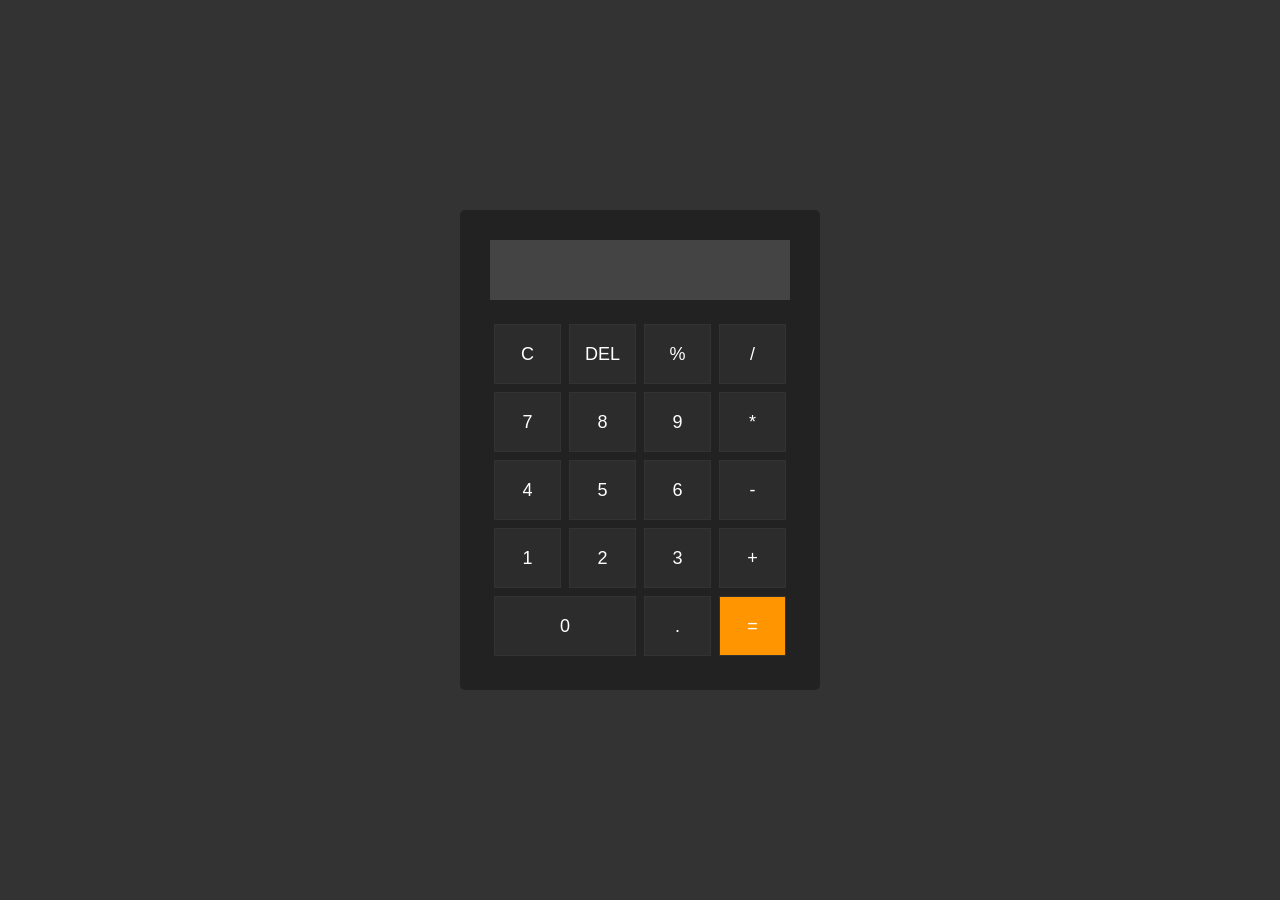
<file: Task 3/index.html>
<!DOCTYPE html>
<html lang="en">
<head>
  <meta charset="UTF-8">
  <title>Calculator</title>
  <link rel="stylesheet" href="style.css">
</head>
<body>

<div class="calculator">
  <input type="text" id="display" disabled>

  <div class="buttons">
    <button onclick="clearDisplay()">C</button>
    <button onclick="deleteLast()">DEL</button>
    <button onclick="appendValue('%')">%</button>
    <button onclick="appendValue('/')">/</button>

    <button onclick="appendValue('7')">7</button>
    <button onclick="appendValue('8')">8</button>
    <button onclick="appendValue('9')">9</button>
    <button onclick="appendValue('*')">*</button>

    <button onclick="appendValue('4')">4</button>
    <button onclick="appendValue('5')">5</button>
    <button onclick="appendValue('6')">6</button>
    <button onclick="appendValue('-')">-</button>

    <button onclick="appendValue('1')">1</button>
    <button onclick="appendValue('2')">2</button>
    <button onclick="appendValue('3')">3</button>
    <button onclick="appendValue('+')">+</button>

    <button class="zero" onclick="appendValue('0')">0</button>
    <button onclick="appendValue('.')">.</button>
    <button onclick="calculate()" class="equal-btn">=</button>
  </div>
</div>

<script src="script.js"></script>
</body>
</html>
</file>
<file: Task 3/style.css>
body {
  margin: 0;
  display: flex;
  justify-content: center;
  align-items: center;
  height: 100vh;
  background: #333;
  font-family: Arial;
}

.calculator {
  width: 300px;
  background: #222;
  border-radius: 5px;
  overflow: hidden;
  padding: 30px;
}

#display {
  width: 100%;
  height: 60px;
  font-size: 22px;
  text-align: right;
  margin-bottom: 20px;
  padding: 10px;
  border: none;
  outline: none;
  background: #444;
  color: #fff;
  box-sizing: border-box;
}

.buttons {
  display: grid;
  grid-template-columns: repeat(4, 1fr);
}

button {
  height: 60px;
  font-size: 18px;
  border: 1px solid #333;
  background: #2c2c2c;
  color: white;
  cursor: pointer;
  margin: 4px;
}

button:hover {
  background: #444;
}

.zero {
  grid-column: span 2;
}
.equal-btn {
  background: #ff9500;
  color: white;
}
.equal-btn:hover {
  background: #ff7f00;
}
</file>
